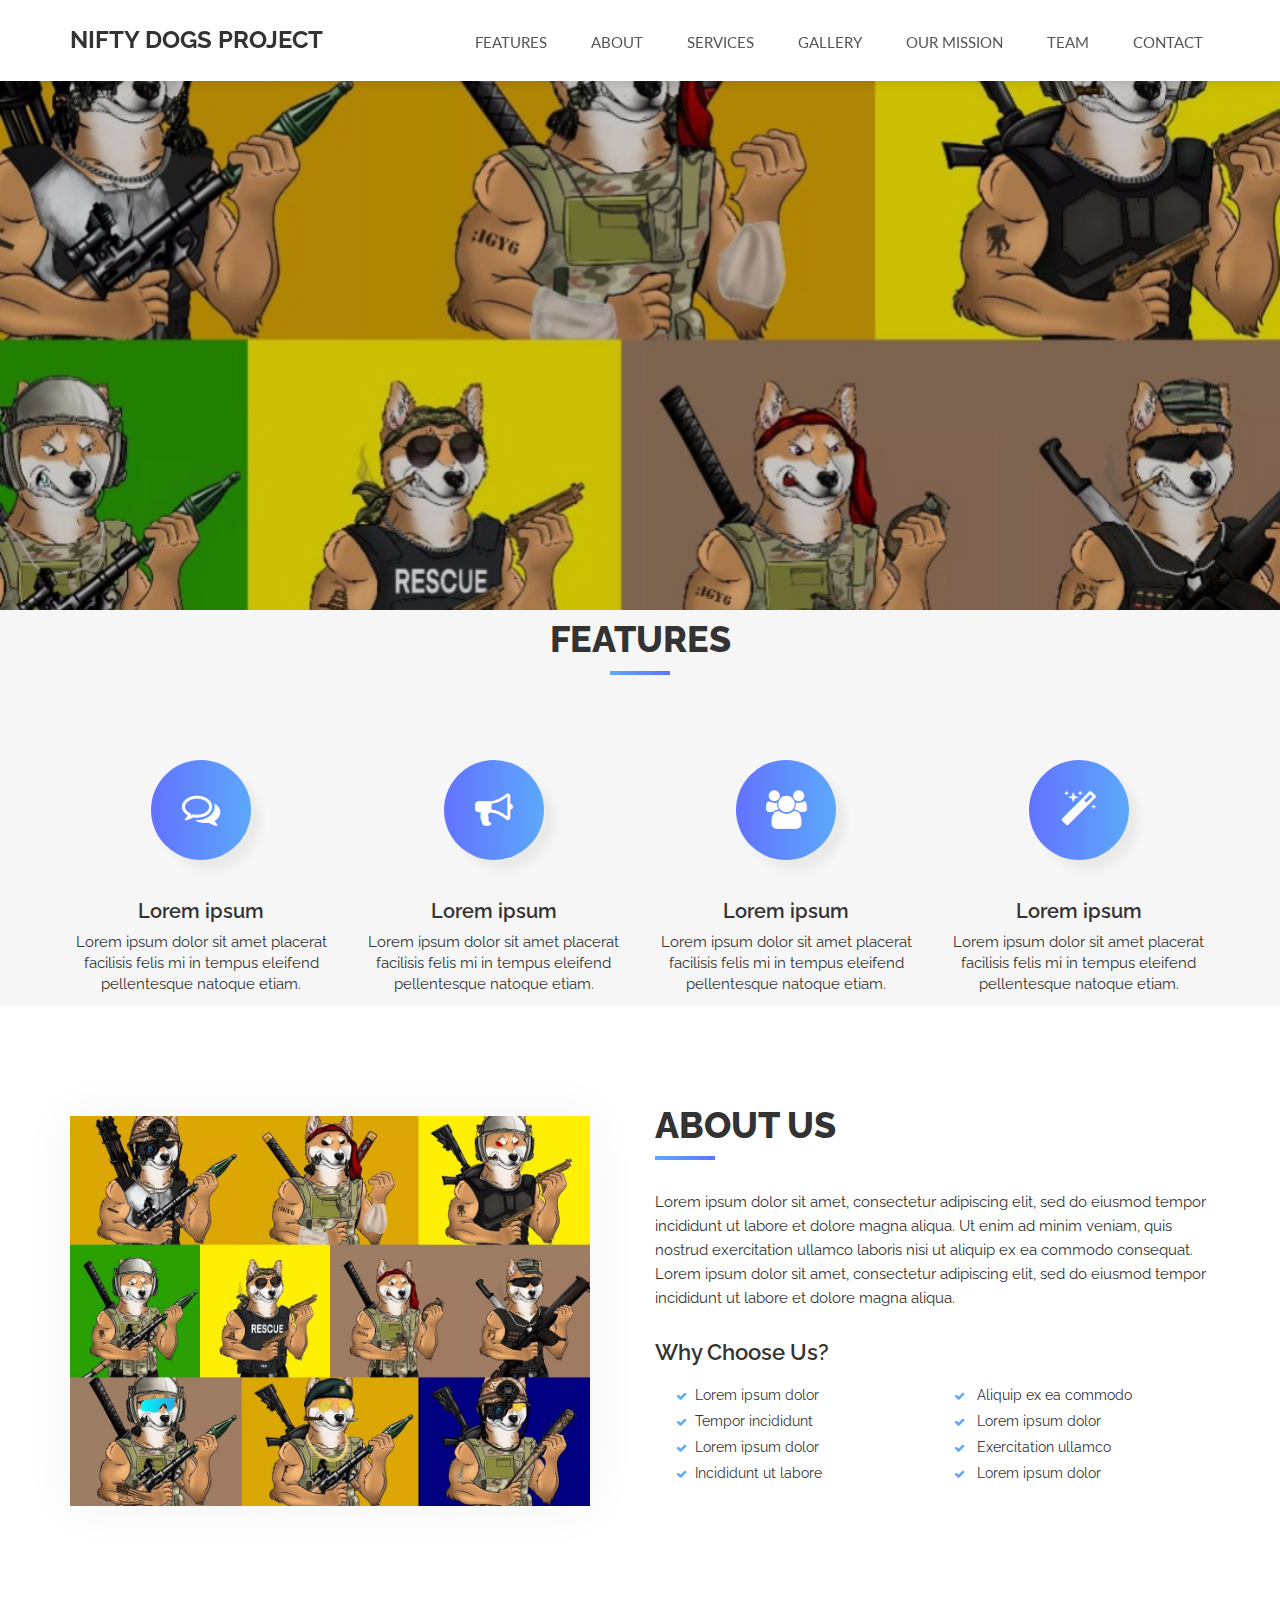
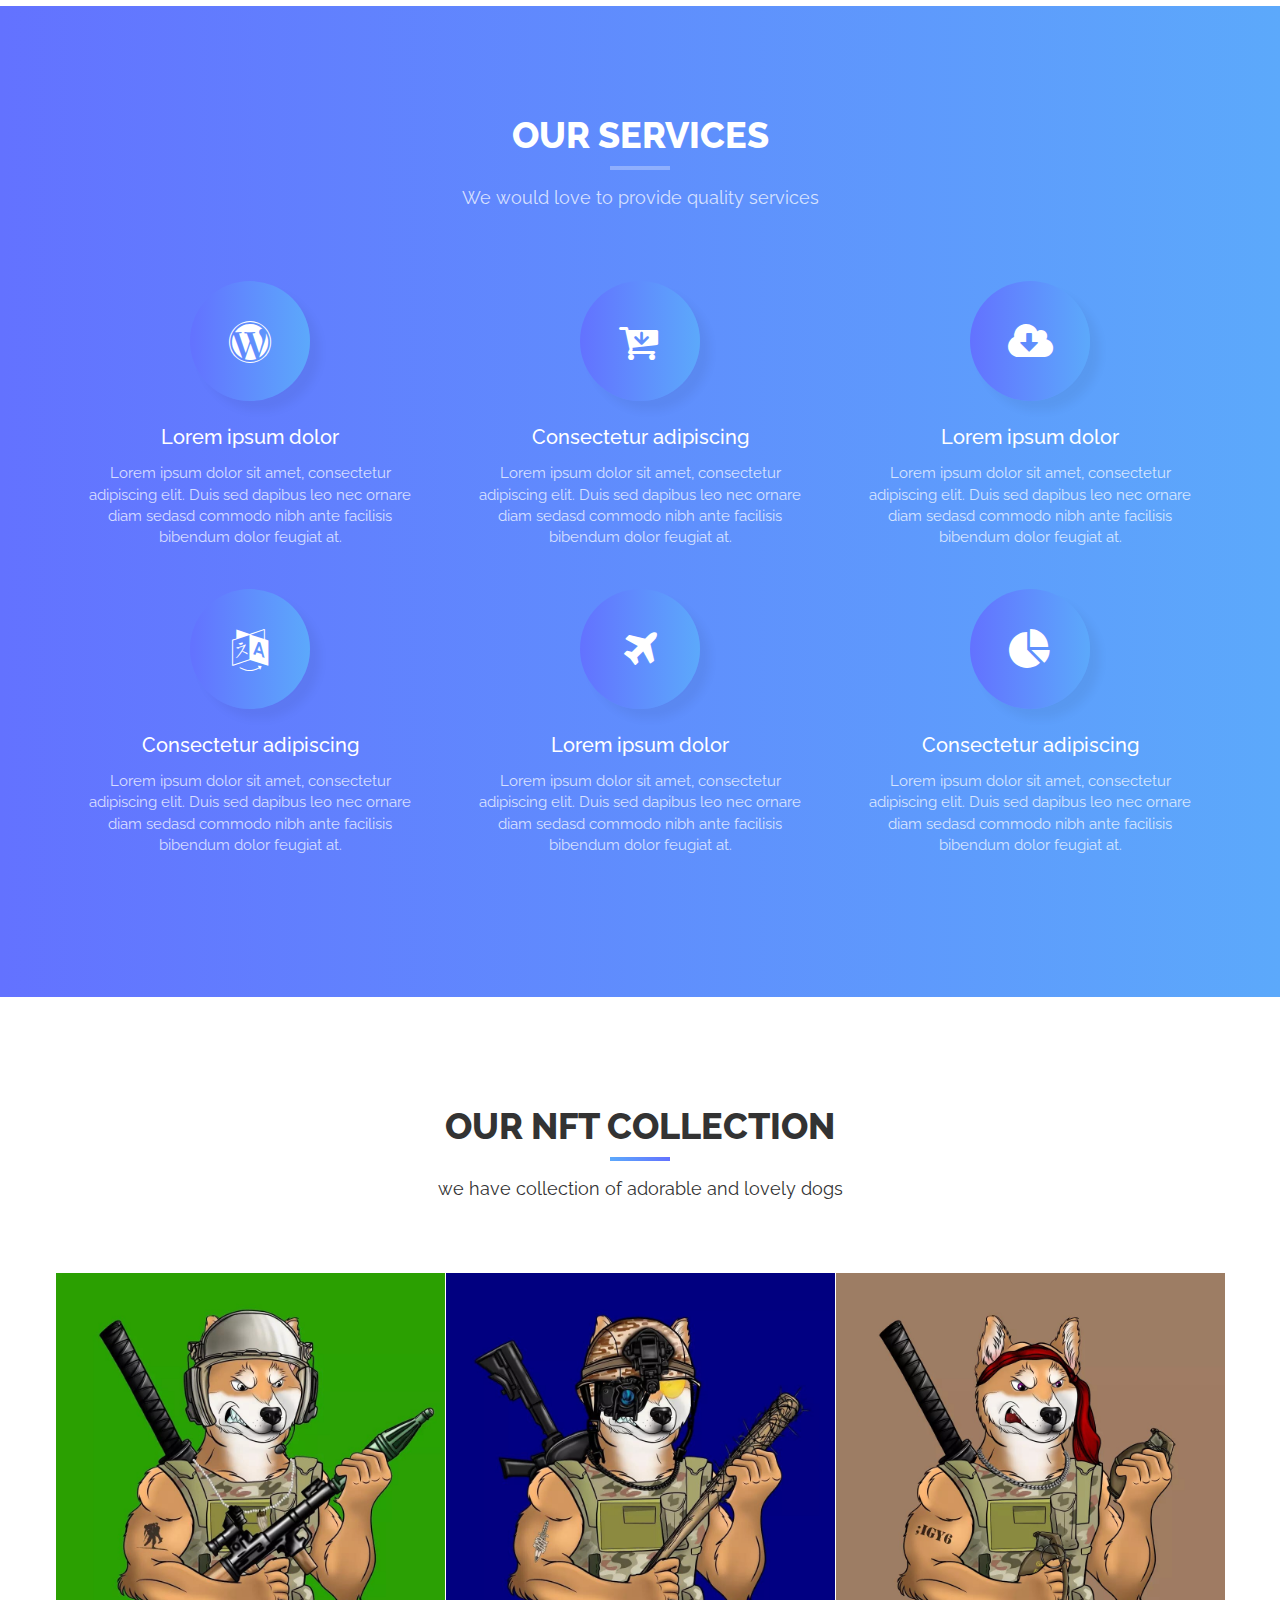
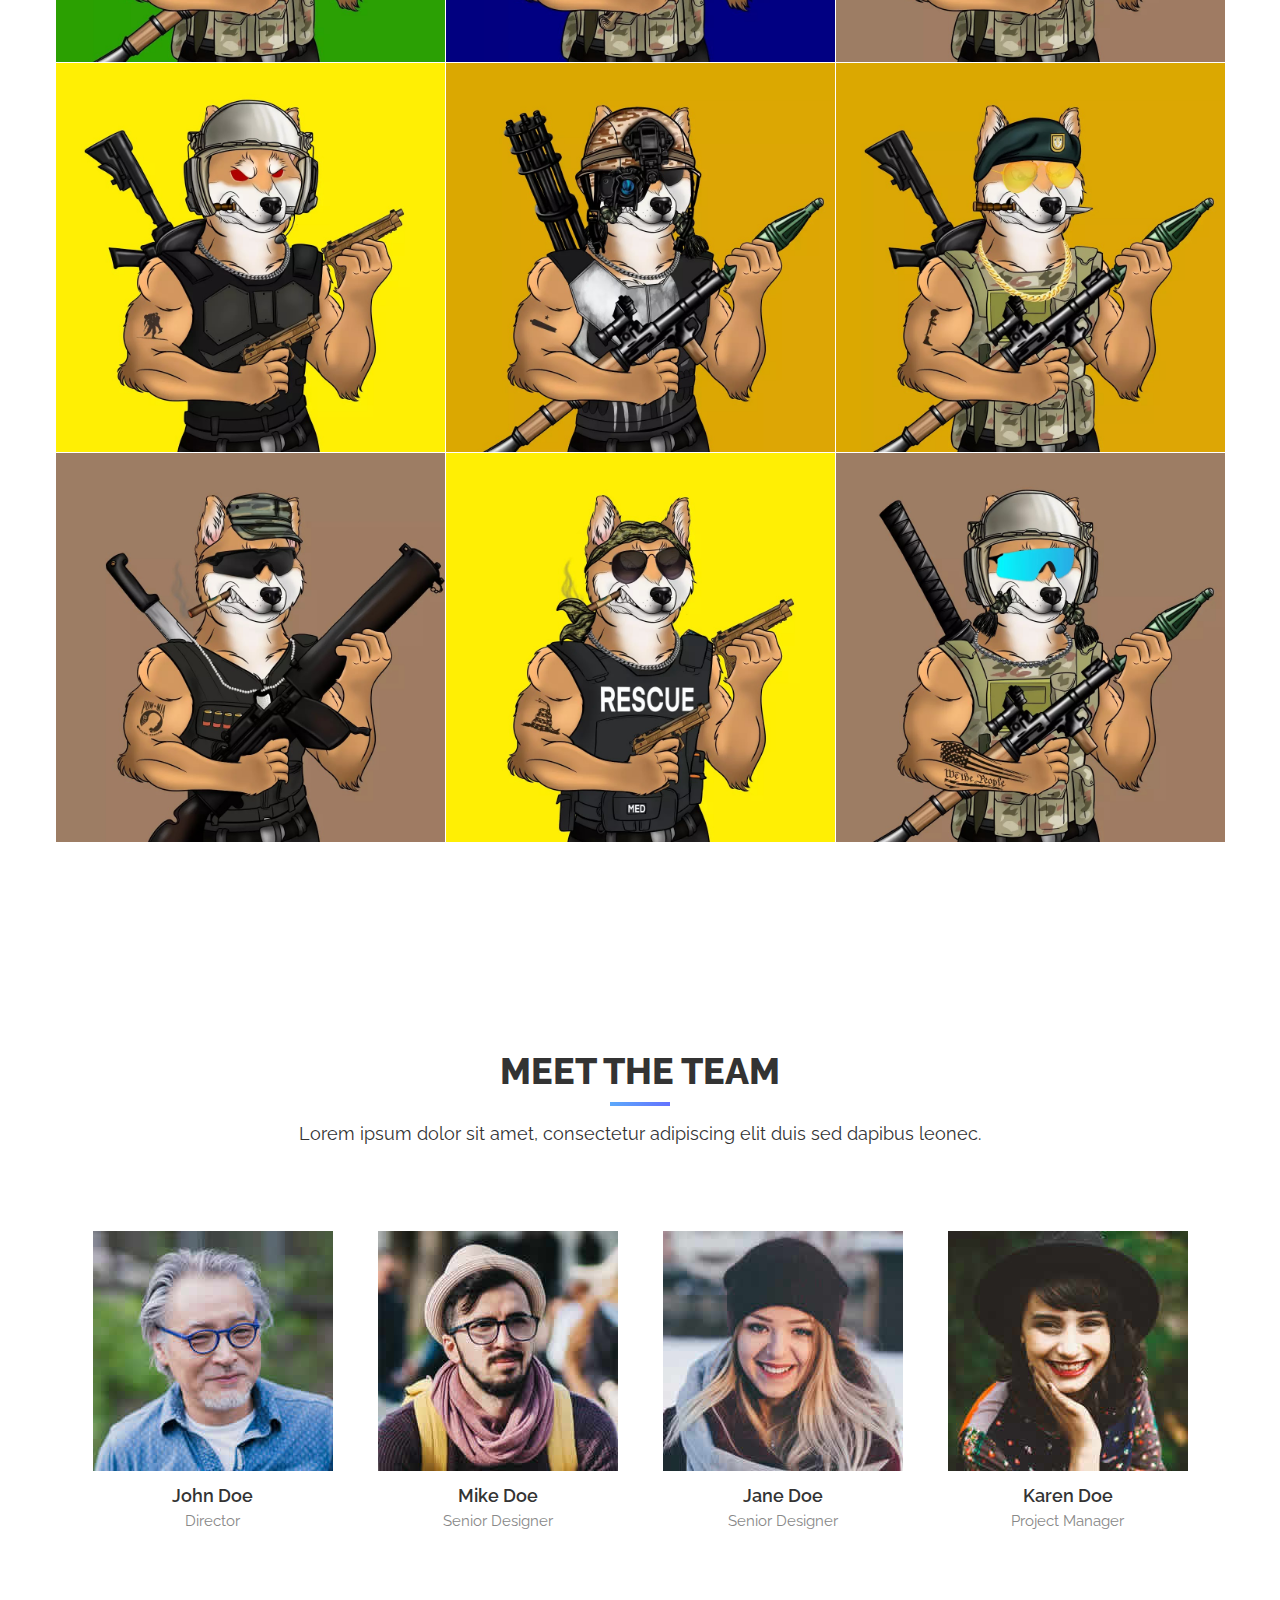
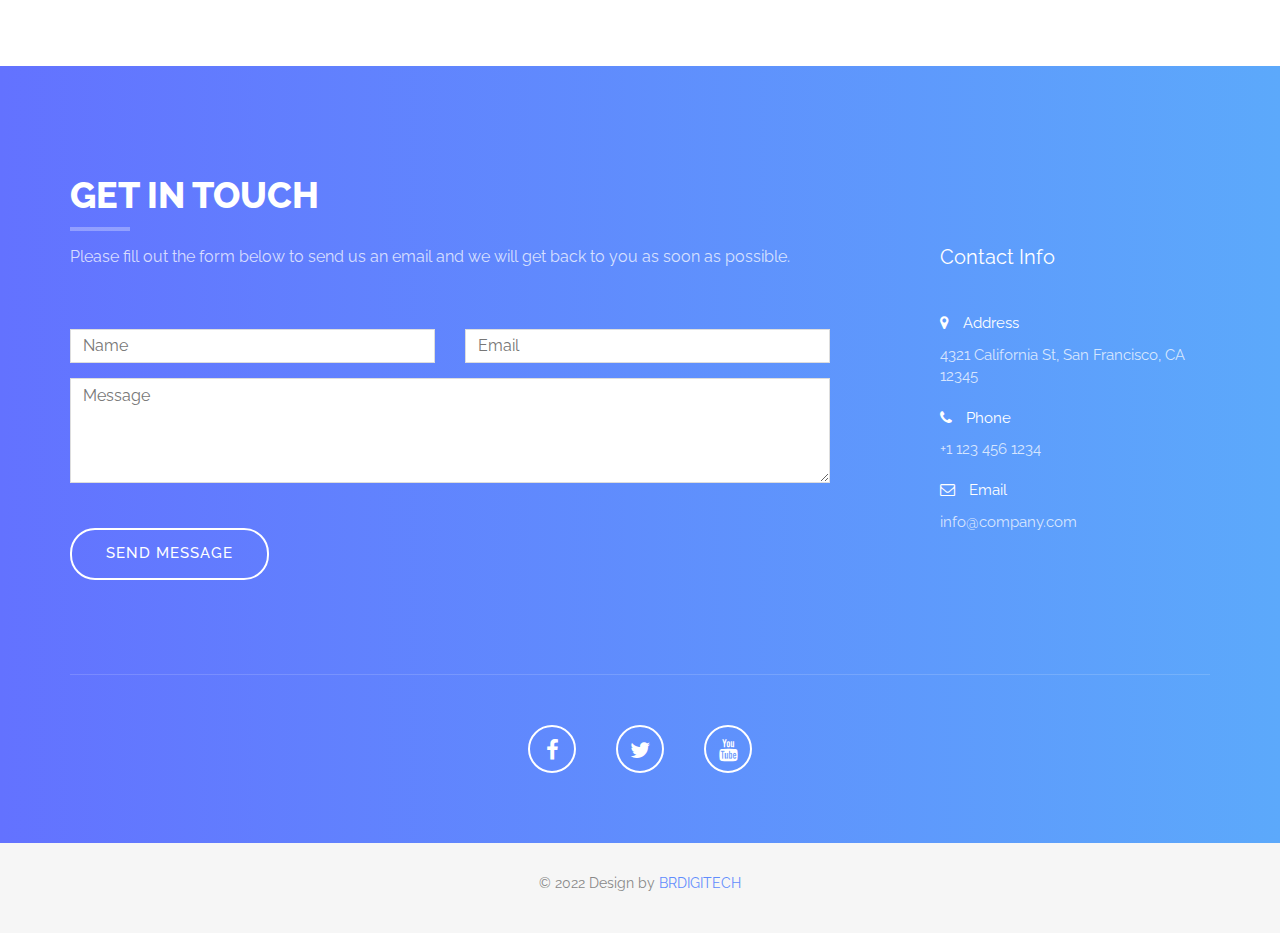
<file: index.html>
<head><meta charset="utf-8"/><meta name="viewport" content="width=device-width,initial-scale=1"/><link rel="shortcut icon" href="img/favicon.ico" type="image/x-icon"/><link rel="apple-touch-icon" href="img/apple-touch-icon.png"/><link rel="apple-touch-icon" sizes="72x72" href="img/apple-touch-icon-72x72.png"/><link rel="apple-touch-icon" sizes="114x114" href="img/apple-touch-icon-114x114.png"/><link rel="stylesheet" href="css/bootstrap.css"/><link rel="stylesheet" href="fonts/font-awesome/css/font-awesome.css"/><link rel="stylesheet" href="css/style.css"/><link rel="stylesheet" href="css/nivo-lightbox/nivo-lightbox.css"/><link rel="stylesheet" href="css/nivo-lightbox/default.css"/><link href="https://fonts.googleapis.com/css?family=Open+Sans:300,400,600,700" rel="stylesheet"/><link href="https://fonts.googleapis.com/css?family=Lato:400,700" rel="stylesheet"/><link href="https://fonts.googleapis.com/css?family=Raleway:300,400,500,600,700,800,900" rel="stylesheet"/><title>Nifty Dogs Project</title><meta name="description" content=""/><meta name="author" content="@Issaafalkattan"/><link href="/static/css/main.59fe713c.chunk.css" rel="stylesheet"></head><body id="page-top" data-spy="scroll" data-target=".navbar-fixed-top"><div id="root"></div><script type="text/javascript" src="js/jquery.1.11.1.js"></script><script type="text/javascript" src="js/bootstrap.js"></script><script>!function(e){function t(t){for(var n,a,l=t[0],p=t[1],i=t[2],c=0,s=[];c<l.length;c++)a=l[c],Object.prototype.hasOwnProperty.call(o,a)&&o[a]&&s.push(o[a][0]),o[a]=0;for(n in p)Object.prototype.hasOwnProperty.call(p,n)&&(e[n]=p[n]);for(f&&f(t);s.length;)s.shift()();return u.push.apply(u,i||[]),r()}function r(){for(var e,t=0;t<u.length;t++){for(var r=u[t],n=!0,l=1;l<r.length;l++){var p=r[l];0!==o[p]&&(n=!1)}n&&(u.splice(t--,1),e=a(a.s=r[0]))}return e}var n={},o={1:0},u=[];function a(t){if(n[t])return n[t].exports;var r=n[t]={i:t,l:!1,exports:{}};return e[t].call(r.exports,r,r.exports,a),r.l=!0,r.exports}a.m=e,a.c=n,a.d=function(e,t,r){a.o(e,t)||Object.defineProperty(e,t,{enumerable:!0,get:r})},a.r=function(e){"undefined"!=typeof Symbol&&Symbol.toStringTag&&Object.defineProperty(e,Symbol.toStringTag,{value:"Module"}),Object.defineProperty(e,"__esModule",{value:!0})},a.t=function(e,t){if(1&t&&(e=a(e)),8&t)return e;if(4&t&&"object"==typeof e&&e&&e.__esModule)return e;var r=Object.create(null);if(a.r(r),Object.defineProperty(r,"default",{enumerable:!0,value:e}),2&t&&"string"!=typeof e)for(var n in e)a.d(r,n,function(t){return e[t]}.bind(null,n));return r},a.n=function(e){var t=e&&e.__esModule?function(){return e.default}:function(){return e};return a.d(t,"a",t),t},a.o=function(e,t){return Object.prototype.hasOwnProperty.call(e,t)},a.p="/";var l=this["webpackJsonplandingpage-react-template"]=this["webpackJsonplandingpage-react-template"]||[],p=l.push.bind(l);l.push=t,l=l.slice();for(var i=0;i<l.length;i++)t(l[i]);var f=p;r()}([])</script><script src="/static/js/2.f0742ee7.chunk.js"></script><script src="/static/js/main.32f66b73.chunk.js"></script></body>
</file>
<file: css/style.css>
body,
html {
  font-family: "Open Sans", sans-serif;
  text-rendering: optimizeLegibility !important;
  -webkit-font-smoothing: antialiased !important;
  color: #777;
  font-weight: 400;
  width: 100% !important;
  height: 100% !important;
}
h2,
h3,
h4 {
  font-family: "Raleway", sans-serif;
}
h2 {
  text-transform: uppercase;
  margin: 0 0 20px;
  font-weight: 800;
  font-size: 36px;
  color: #333;
}
h3 {
  font-size: 20px;
  font-weight: 600;
  color: #333;
}
h4 {
  font-size: 18px;
  color: #333;
  font-weight: 600;
}
h5 {
  text-transform: uppercase;
  font-weight: 700;
  line-height: 20px;
}
p {
  font-size: 15px;
}
p.intro {
  margin: 12px 0 0;
  line-height: 24px;
}
a {
  color: #608dfd;
  font-weight: 400;
}
a:hover,
a:focus {
  text-decoration: none;
  color: #608dfd;
}
ul,
ol {
  list-style: none;
}
ul,
ol {
  padding: 0;
  webkit-padding: 0;
  moz-padding: 0;
}
hr {
  height: 2px;
  width: 70px;
  text-align: center;
  position: relative;
  background: #1e7a46;
  margin-bottom: 20px;
  border: 0;
}
/* Navigation */
#menu {
  padding: 15px;
  transition: all 0.8s;
}
#menu.navbar-default {
  background-color: #fff;
  border-color: rgba(231, 231, 231, 0);
  box-shadow: 0 0 10px rgba(0, 0, 0, 0.15);
}
#menu a.navbar-brand {
  font-family: "Raleway", sans-serif;
  font-size: 24px;
  font-weight: 700;
  color: #333;
  text-transform: uppercase;
}
#menu.navbar-default .navbar-nav > li > a {
  font-family: "Lato", sans-serif;
  text-transform: uppercase;
  color: #555;
  font-size: 15px;
  font-weight: 400;
  padding: 8px 2px;
  border-radius: 0;
  margin: 9px 20px 0;
}
#menu.navbar-default .navbar-nav > li > a:after {
  display: block;
  position: absolute;
  left: 0;
  bottom: -1px;
  width: 0;
  height: 2px;
  background: linear-gradient(to right, #6372ff 0%, #5ca9fb 100%);
  content: "";
  transition: width 0.2s;
}
#menu.navbar-default .navbar-nav > li > a:hover:after {
  width: 100%;
}
.navbar-default .navbar-nav > .active > a,
.navbar-default .navbar-nav > .active > a:hover,
.navbar-default .navbar-nav > .active > a:focus {
  background-color: transparent;
}
.navbar-default .navbar-nav > .active > a:after,
.navbar-default .navbar-nav > .active > a:hover:after,
.navbar-default .navbar-nav > .active > a:focus:after {
  display: block !important;
  position: absolute !important;
  left: 0 !important;
  bottom: -1px !important;
  width: 100% !important;
  height: 2px !important;
  background: linear-gradient(to right, #6372ff 0%, #5ca9fb 100%) !important;
  content: "" !important;
  transition: width 0.2s !important;
}
.navbar-toggle {
  border-radius: 0;
}
.navbar-default .navbar-toggle:hover,
.navbar-default .navbar-toggle:focus {
  background-color: #fff;
  border-color: #608dfd;
}
.navbar-default .navbar-toggle:hover > .icon-bar {
  background-color: #608dfd;
}
.section-title {
  margin-bottom: 70px;
}
.section-title h2 {
  position: relative;
  margin-top: 10px;
  margin-bottom: 15px;
  padding-bottom: 15px;
}
.section-title h2::after {
  position: absolute;
  content: "";
  background: linear-gradient(to right, #5ca9fb 0%, #6372ff 100%);
  height: 4px;
  width: 60px;
  bottom: 0;
  margin-left: -30px;
  left: 50%;
}
.section-title p {
  font-size: 18px;
}
.btn-custom {
  font-family: "Raleway", sans-serif;
  text-transform: uppercase;
  color: #fff;
  background-color: #5ca9fb;
  background-image: linear-gradient(to right, #5ca9fb 0%, #6372ff 100%);
  padding: 14px 34px;
  letter-spacing: 1px;
  margin: 0;
  font-size: 15px;
  font-weight: 500;
  border-radius: 25px;
  transition: all 0.5s linear;
  border: 0;
}
.btn-custom:hover,
.btn-custom:focus,
.btn-custom.focus,
.btn-custom:active,
.btn-custom.active {
  color: #fff;
  background-image: none;
  background-color: #6372ff;
}
.btn:active,
.btn.active {
  background-image: none;
  outline: 0;
  -webkit-box-shadow: none;
  box-shadow: none;
}
a:focus,
.btn:focus,
.btn:active:focus,
.btn.active:focus,
.btn.focus,
.btn:active.focus,
.btn.active.focus {
  outline: none;
  outline-offset: none;
}
/* Header Section */
.intro {
  display: table;
  width: 100%;
  padding: 0;
  background: url(../img/intro-bg.jpg) center center no-repeat;
  background-color: #e5e5e5;
  -webkit-background-size: cover;
  -moz-background-size: cover;
  background-size: cover;
  background-position: center;
  -o-background-size: cover;
}
.intro .overlay {
  background: rgba(0, 0, 0, 0.2);
}
.intro h1 {
  font-family: "Raleway", sans-serif;
  color: #fff;
  font-size: 82px;
  font-weight: 700;
  text-transform: uppercase;
  margin-top: 0;
  margin-bottom: 10px;
}
.intro h1 span {
  font-weight: 800;
  color: #5ca9fb;
}
.intro p {
  color: #fff;
  font-size: 22px;
  font-weight: 300;
  line-height: 30px;
  margin: 0 auto;
  margin-bottom: 60px;
}
header .intro-text {
  padding-top: 350px;
  padding-bottom: 200px;
  text-align: center;
}
/* Features Section */
#features {
  background: #f6f6f6;
}
#features i.fa {
  font-size: 38px;
  margin-bottom: 20px;
  transition: all 0.5s;
  color: #fff;
  width: 100px;
  height: 100px;
  padding: 30px 0;
  border-radius: 50%;
  background: linear-gradient(to right, #6372ff 0%, #5ca9fb 100%);
  box-shadow: 10px 10px 10px rgba(0, 0, 0, 0.05);
}
/* About Section */
#about {
  padding: 100px 0;
}
#about h3 {
  font-size: 22px;
  margin: 0 0 20px;
}
#about h2 {
  position: relative;
  margin-bottom: 15px;
  padding-bottom: 15px;
}
#about h2::after {
  position: absolute;
  content: "";
  background: linear-gradient(to right, #5ca9fb 0%, #6372ff 100%);
  height: 4px;
  width: 60px;
  bottom: 0;
  left: 0;
}
#about .about-text li {
  margin-bottom: 6px;
  margin-left: 6px;
  list-style: none;
  padding: 0;
}
#about .about-text li:before {
  content: "\f00c";
  font-family: "FontAwesome";
  color: #5ca9fb;
  font-size: 11px;
  font-weight: 300;
  padding-right: 8px;
}
#about img {
  width: 520px;
  margin-top: 10px;
  background: #fff;
  border-right: 0;
  box-shadow: 0 0 50px rgba(0, 0, 0, 0.06);
}
#about p {
  line-height: 24px;
  margin: 30px 0;
}
/* Services Section */
#services {
  padding: 100px 0;
  background: linear-gradient(to right, #6372ff 0%, #5ca9fb 100%);
  color: #fff;
}
#services .service-desc {
  margin: 10px 10px 20px;
}
#services h2 {
  color: #fff;
}
#services .section-title h2::after {
  position: absolute;
  content: "";
  background: rgba(255, 255, 255, 0.3);
  height: 4px;
  width: 60px;
  bottom: 0;
  margin-left: -30px;
  left: 50%;
}
#services i.fa {
  font-size: 42px;
  width: 120px;
  height: 120px;
  padding: 40px 0;
  background: linear-gradient(to right, #6372ff 0%, #5ca9fb 100%);
  border-radius: 50%;
  color: #fff;
  box-shadow: 10px 10px 10px rgba(0, 0, 0, 0.05);
}
#services h3 {
  font-weight: 500;
  padding: 5px 0;
  color: #fff;
}
#services p {
  color: rgba(255, 255, 255, 0.75);
}
#services .service-desc {
  margin-bottom: 40px;
}
/* Portfolio Section */
#portfolio {
  padding: 100px 0;
}
.portfolio-item {
  margin: 1px -15px 0 -14px;
  padding: 0;
}
.portfolio-item .hover-bg {
  overflow: hidden;
  position: relative;
  margin: 0;
}
.hover-bg .hover-text {
  position: absolute;
  text-align: center;
  margin: 0 auto;
  color: #fff;
  background: linear-gradient(
    to right,
    rgba(99, 114, 255, 0.8) 0%,
    rgba(92, 169, 251, 0.8) 100%
  );
  padding: 30% 0 0;
  height: 100%;
  width: 100%;
  opacity: 0;
  transition: all 0.5s;
}
.hover-bg .hover-text > h4 {
  opacity: 0;
  color: #fff;
  -webkit-transform: translateY(100%);
  transform: translateY(100%);
  transition: all 0.3s;
  font-size: 18px;
  letter-spacing: 1px;
  font-weight: 500;
  text-transform: uppercase;
}
.hover-bg:hover .hover-text > h4 {
  opacity: 1;
  -webkit-backface-visibility: hidden;
  -webkit-transform: translateY(0);
  transform: translateY(0);
}
.hover-bg:hover .hover-text {
  opacity: 1;
}
/* Testimonials Section */
#testimonials {
  padding: 100px 0;
  background: #f6f6f6;
}
#testimonials i {
  color: #e6e6e6;
  font-size: 32px;
  margin-bottom: 20px;
}
.testimonial {
  position: relative;
  padding: 20px;
}
.testimonial-image {
  float: left;
  margin-right: 15px;
}
.testimonial-image,
.testimonial-image img {
  display: block;
  width: 64px;
  height: 64px;
  border-radius: 50%;
}
.testimonial-content {
  position: relative;
  overflow: hidden;
}
.testimonial-content p {
  margin-bottom: 0;
  font-size: 14px;
  font-style: italic;
}
.testimonial-meta {
  margin-top: 10px;
  font-size: 15px;
  font-weight: 600;
  color: #666;
}
/* Team Section */
#team {
  padding: 100px 0;
}
#team h4 {
  margin: 5px 0;
}
#team .team-img {
  width: 240px;
}
#team .thumbnail {
  background: transparent;
  border: 0;
}
#team .thumbnail .caption {
  padding: 10px 0 0;
  color: #888;
}
/* Contact Section */
#contact {
  padding: 100px 0 60px;
  background: linear-gradient(to right, #6372ff 0%, #5ca9fb 100%);
  color: rgba(255, 255, 255, 0.75);
}
#contact .section-title {
  margin-bottom: 40px;
}
#contact .section-title p {
  font-size: 16px;
}
#contact h2 {
  color: #fff;
  margin-top: 10px;
  margin-bottom: 15px;
  padding-bottom: 15px;
}
#contact .section-title h2::after {
  position: absolute;
  content: "";
  background: rgba(255, 255, 255, 0.3);
  height: 4px;
  width: 60px;
  bottom: 0;
  left: 30px;
}
#contact h3 {
  color: #fff;
  margin-top: 80px;
  margin-bottom: 25px;
  padding-bottom: 20px;
  font-weight: 400;
}
#contact form {
  padding-top: 20px;
}
#contact .text-danger {
  color: #cc0033;
  text-align: left;
}
#contact .btn-custom {
  margin: 30px 0;
  background: transparent;
  border: 2px solid #fff;
}
#contact .btn-custom:hover {
  color: #1f386e;
  background: #fff;
}
label {
  font-size: 12px;
  font-weight: 400;
  font-family: "Open Sans", sans-serif;
  float: left;
}
#contact .form-control {
  display: block;
  width: 100%;
  padding: 6px 12px;
  font-size: 16px;
  line-height: 1.42857143;
  color: #444;
  background-color: #fff;
  background-image: none;
  border: 1px solid #ddd;
  border-radius: 0;
  -webkit-box-shadow: none;
  box-shadow: none;
  -webkit-transition: none;
  -o-transition: none;
  transition: none;
}
#contact .form-control:focus {
  border-color: #999;
  outline: 0;
  -webkit-box-shadow: transparent;
  box-shadow: transparent;
}
.form-control::-webkit-input-placeholder {
  color: #777;
}
.form-control:-moz-placeholder {
  color: #777;
}
.form-control::-moz-placeholder {
  color: #777;
}
.form-control:-ms-input-placeholder {
  color: #777;
}
#contact .contact-item {
  margin: 20px 0;
}
#contact .contact-item span {
  color: rgba(255, 255, 255, 1);
  margin-bottom: 10px;
  display: block;
}
#contact .contact-item i.fa {
  margin-right: 10px;
}
#contact .social {
  border-top: 1px solid rgba(255, 255, 255, 0.15);
  padding-top: 50px;
  margin-top: 50px;
  text-align: center;
}
#contact .social ul li {
  display: inline-block;
  margin: 0 20px;
}
#contact .social i.fa {
  font-size: 22px;
  width: 48px;
  height: 48px;
  padding: 12px 0;
  border: 2px solid #fff;
  color: #fff;
  border-radius: 50%;
  transition: all 0.3s;
}
#contact .social i.fa:hover {
  color: #608dfd;
  background: #fff;
}
/* Footer Section*/
#footer {
  background: #f6f6f6;
  padding: 30px 0;
}
#footer p {
  color: #888;
  font-size: 14px;
}
#footer a {
  color: #608dfd;
}
#footer a:hover {
  border-bottom: 2px solid #608dfd;
}

@media (max-width: 768px) {
  #about img {
    margin: 50px 0;
  }
}
</file>
<file: static/css/main.59fe713c.chunk.css>
@import url(https://fonts.googleapis.com/css?family=Raleway:400,900);body{margin:0;font-family:-apple-system,BlinkMacSystemFont,"Segoe UI","Roboto","Oxygen","Ubuntu","Cantarell","Fira Sans","Droid Sans","Helvetica Neue",sans-serif;-webkit-font-smoothing:antialiased;-moz-osx-font-smoothing:grayscale}code{font-family:source-code-pro,Menlo,Monaco,Consolas,"Courier New",monospace}body{font-family:"Raleway",sans-serif;color:#333}header h1{text-align:center;font-weight:700;margin-top:0}header p{margin-bottom:0}.hexa,header p{text-align:center}.hexa{border:0;float:left;height:35px;width:60px;font-size:22px;background:#f0f0f0;color:#3c3c3c;position:relative;margin-top:15px}.hexa:before{border-bottom:15px solid #f0f0f0;top:-15px}.hexa:after,.hexa:before{content:"";position:absolute;left:0;width:0;height:0;border-left:30px solid transparent;border-right:30px solid transparent}.hexa:after{border-top:15px solid #f0f0f0;bottom:-15px}.timeline{position:relative;padding:0;width:100%;margin-top:20px;list-style-type:none}.timeline:before{position:absolute;left:50%;top:0;content:" ";display:block;width:2px;height:100%;margin-left:-1px;background:#d5d5d5;background:linear-gradient(180deg,hsla(0,0%,83.5%,0) 0,#d5d5d5 8%,#d5d5d5 92%,hsla(0,0%,83.5%,0));z-index:5}.timeline li{padding:2em 0}.timeline .hexa{width:16px;height:10px;position:absolute;background:#00c4f3;z-index:5;left:0;right:0;margin-left:auto;margin-right:auto;top:-30px;margin-top:0}.timeline .hexa:before{border-bottom:4px solid #00c4f3;border-left-width:8px;border-right-width:8px;top:-4px}.timeline .hexa:after{border-left-width:8px;border-right-width:8px;border-top:4px solid #00c4f3;bottom:-4px}.direction-l,.direction-r{float:none;width:100%;text-align:center}.flag-wrapper{text-align:center;position:relative}.flag{position:relative;display:inline;background:#fff;font-weight:600;z-index:15;padding:6px 10px;text-align:left;border-radius:5px}.direction-l .flag:after,.direction-r .flag:after{content:"";position:absolute;left:50%;top:-15px;height:0;width:0;margin-left:-8px;border:8px solid transparent;border-bottom-color:#fff;pointer-events:none}.direction-l .flag{box-shadow:-1px 1px 1px rgba(0,0,0,.15),0 0 1px rgba(0,0,0,.15)}.direction-r .flag{box-shadow:1px 1px 1px rgba(0,0,0,.15),0 0 1px rgba(0,0,0,.15)}.time-wrapper{display:block;position:relative;margin:4px 0 0;z-index:14;line-height:1em;color:#fff}.direction-l .time-wrapper,.direction-r .time-wrapper{float:none}.time{background:#00c4f3;display:inline-block;padding:8px}.desc{position:relative;margin:1em 0 0;padding:1em;background:#fefefe;box-shadow:0 0 1px rgba(0,0,0,.2);z-index:15}.direction-l .desc,.direction-r .desc{position:relative;margin:1em 1em 0;padding:1em;z-index:15}@media(min-width:768px){.timeline{width:660px;margin:20px auto 0}.timeline li:after{content:"";display:block;height:0;clear:both;visibility:hidden}.timeline .hexa{left:-28px;right:auto;top:8px}.timeline .direction-l .hexa{left:auto;right:-28px}.direction-l{float:left;text-align:right}.direction-l,.direction-r{position:relative;width:310px}.direction-r{float:right;text-align:left}.flag-wrapper{display:inline-block}.flag{font-size:18px}.direction-l .flag:after{left:auto;right:-16px;top:50%;margin-top:-8px;border:8px solid transparent;border-left-color:#fefefe}.direction-r .flag:after{top:50%;margin-top:-8px;border:8px solid transparent;border-right-color:#fefefe;left:-8px}.time-wrapper{display:inline;vertical-align:middle;margin:0}.direction-l .time-wrapper{float:left}.direction-r .time-wrapper{float:right}.time{padding:5px 10px}.direction-r .desc{margin:1em 0 0 .75em}}@media(min-width:992px){.timeline{width:800px;margin:20px auto 0}.direction-l{float:left;text-align:right}.direction-l,.direction-r{position:relative;width:380px}.direction-r{float:right;text-align:left}}@media screen and (max-width:400px){#features{padding:20px}#about,#contact,#features,#footer,#services,#team,#testimonials{width:111%}#portfolio{width:110%}}
/*# sourceMappingURL=main.59fe713c.chunk.css.map */
</file>
<file: css/nivo-lightbox/default.css>
/*
 * Nivo Lightbox Default Theme v1.0
 * http://dev7studios.com/nivo-lightbox
 *
 * Copyright 2013, Dev7studios
 * Free to use and abuse under the MIT license.
 * http://www.opensource.org/licenses/mit-license.php
 */
 
 .nivo-lightbox-theme-default * {
    -webkit-box-sizing: initial !important;
    -moz-box-sizing: initial !important;
    box-sizing: initial !important;
 }
.nivo-lightbox-theme-default.nivo-lightbox-overlay { 
	background: #666;
	background: rgba(0,0,0,0.6); 
}
.nivo-lightbox-theme-default .nivo-lightbox-content.nivo-lightbox-loading { background: url(loading.gif) no-repeat 50% 50%; }

.nivo-lightbox-theme-default .nivo-lightbox-nav {
	top: 10%;
	width: 8%;
	height: 80%;
	text-indent: -9999px;
	background-repeat: no-repeat;
	background-position: 50% 50%;
	opacity: 0.5;
}
.nivo-lightbox-theme-default .nivo-lightbox-nav:hover { 
	opacity: 1; 
	background-color: transparent;
}
.nivo-lightbox-theme-default .nivo-lightbox-prev { 
	background-image: url(prev.png); 
	border-radius: 0 3px 3px 0;
}
.nivo-lightbox-theme-default .nivo-lightbox-next { 
	background-image: url(next.png); 
	border-radius: 3px 0 0 3px;
}

.nivo-lightbox-theme-default .nivo-lightbox-close {
	display: block;
	background: url(close.png) no-repeat 5px 5px;
	width: 16px;
	height: 16px;
	text-indent: -9999px;
	padding: 5px;
	opacity: 0.5;
}
.nivo-lightbox-theme-default .nivo-lightbox-close:hover { opacity: 1; }

.nivo-lightbox-theme-default .nivo-lightbox-title-wrap { bottom: -7%; }
.nivo-lightbox-theme-default .nivo-lightbox-title {
	font: 14px/20px 'Helvetica Neue', Helvetica, Arial, sans-serif;
	font-style: normal;
	font-weight: normal;
	background: #000;
	color: #fff;
	padding: 7px 15px;
	border-radius: 30px;
}

.nivo-lightbox-theme-default .nivo-lightbox-image img {
	background: #fff;
	-webkit-box-shadow: 0px 1px 1px rgba(0,0,0,0.4);
	   -moz-box-shadow: 0px 1px 1px rgba(0,0,0,0.4);
	        box-shadow: 0px 1px 1px rgba(0,0,0,0.4);
}
.nivo-lightbox-theme-default .nivo-lightbox-ajax,
.nivo-lightbox-theme-default .nivo-lightbox-inline {
	background: #fff;
	padding: 40px;
	-webkit-box-shadow: 0px 1px 1px rgba(0,0,0,0.4);
	   -moz-box-shadow: 0px 1px 1px rgba(0,0,0,0.4);
	        box-shadow: 0px 1px 1px rgba(0,0,0,0.4);
}

@media (-webkit-min-device-pixel-ratio: 1.3),
       (-o-min-device-pixel-ratio: 2.6/2),
       (min--moz-device-pixel-ratio: 1.3),
       (min-device-pixel-ratio: 1.3),
       (min-resolution: 1.3dppx) {

	.nivo-lightbox-theme-default .nivo-lightbox-content.nivo-lightbox-loading { 
		background-image: url(loading@2x.gif); 
		background-size: 32px 32px;
	}
	.nivo-lightbox-theme-default .nivo-lightbox-prev { 
		background-image: url(prev@2x.png); 
		background-size: 48px 48px;
	}
	.nivo-lightbox-theme-default .nivo-lightbox-next { 
		background-image: url(next@2x.png); 
		background-size: 48px 48px;
	}
	.nivo-lightbox-theme-default .nivo-lightbox-close { 
		background-image: url(close@2x.png); 
		background-size: 16px 16px;
	}
	
}
</file>
